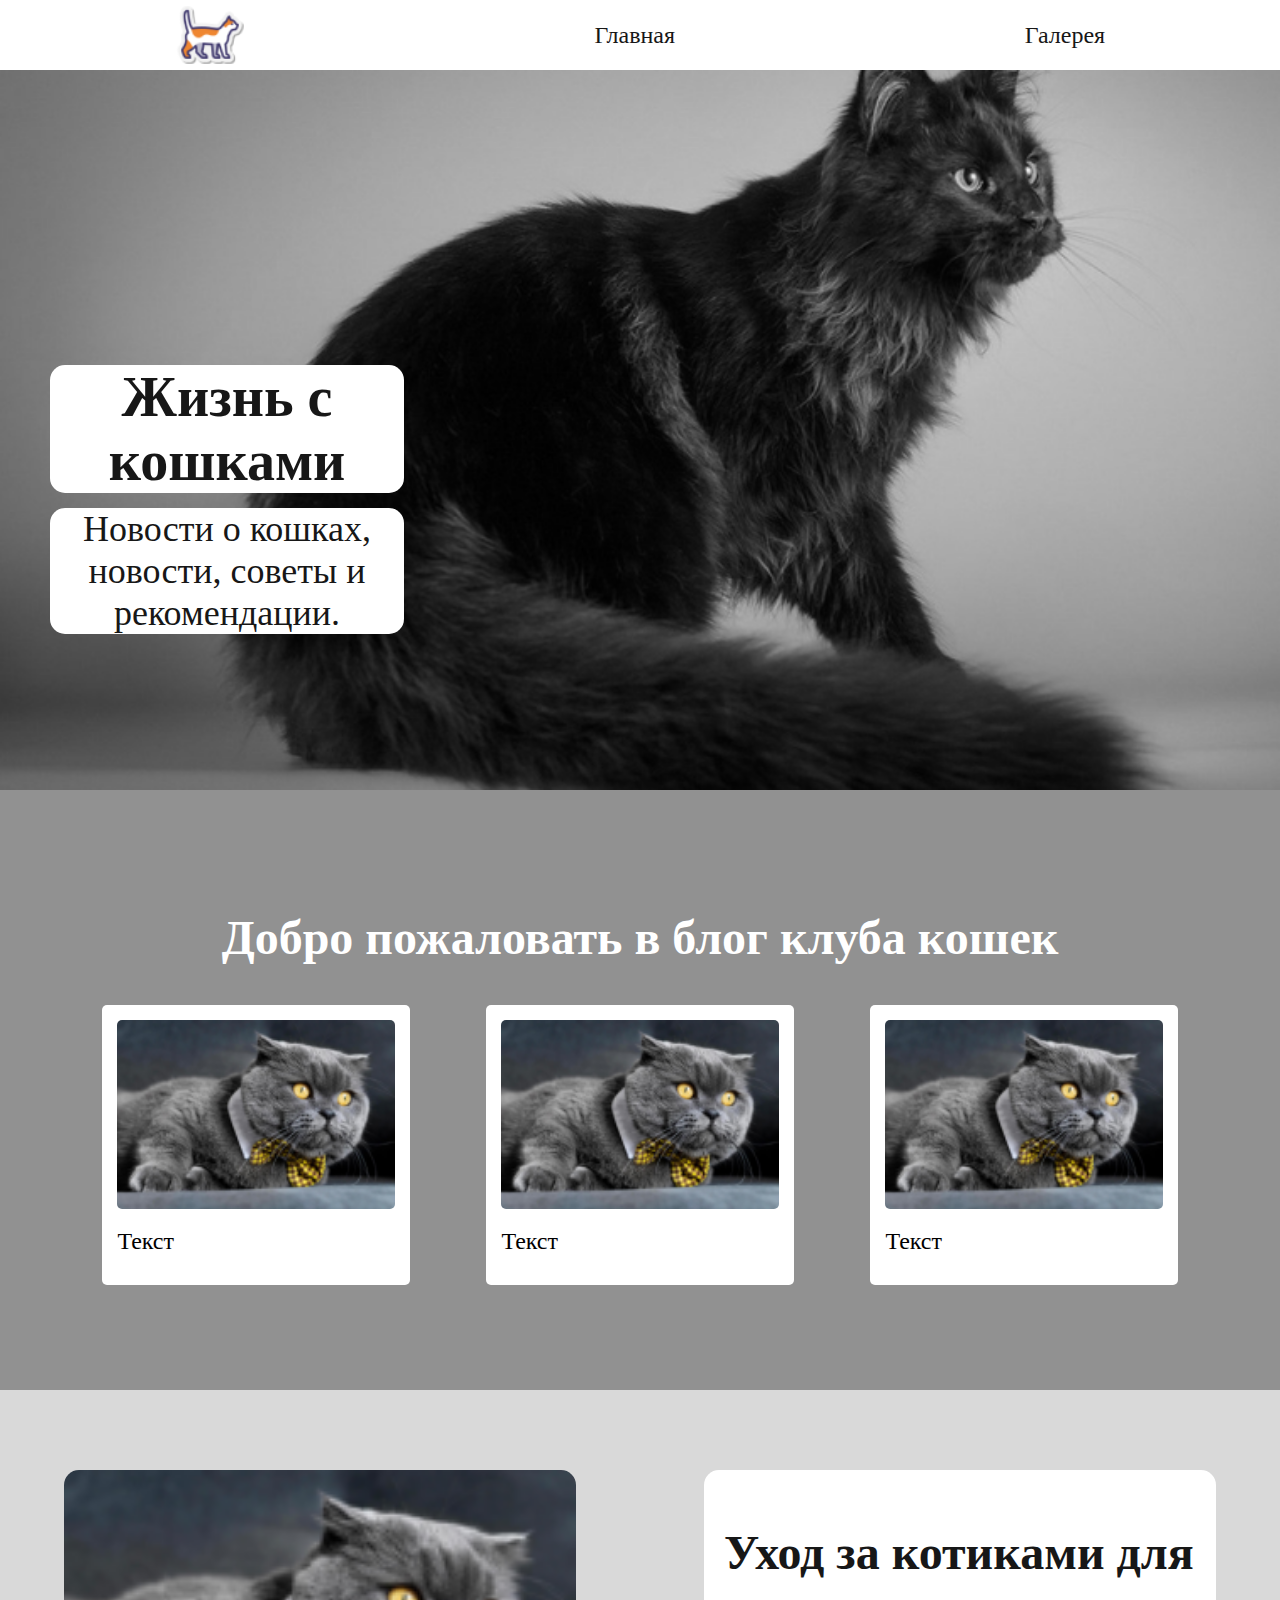
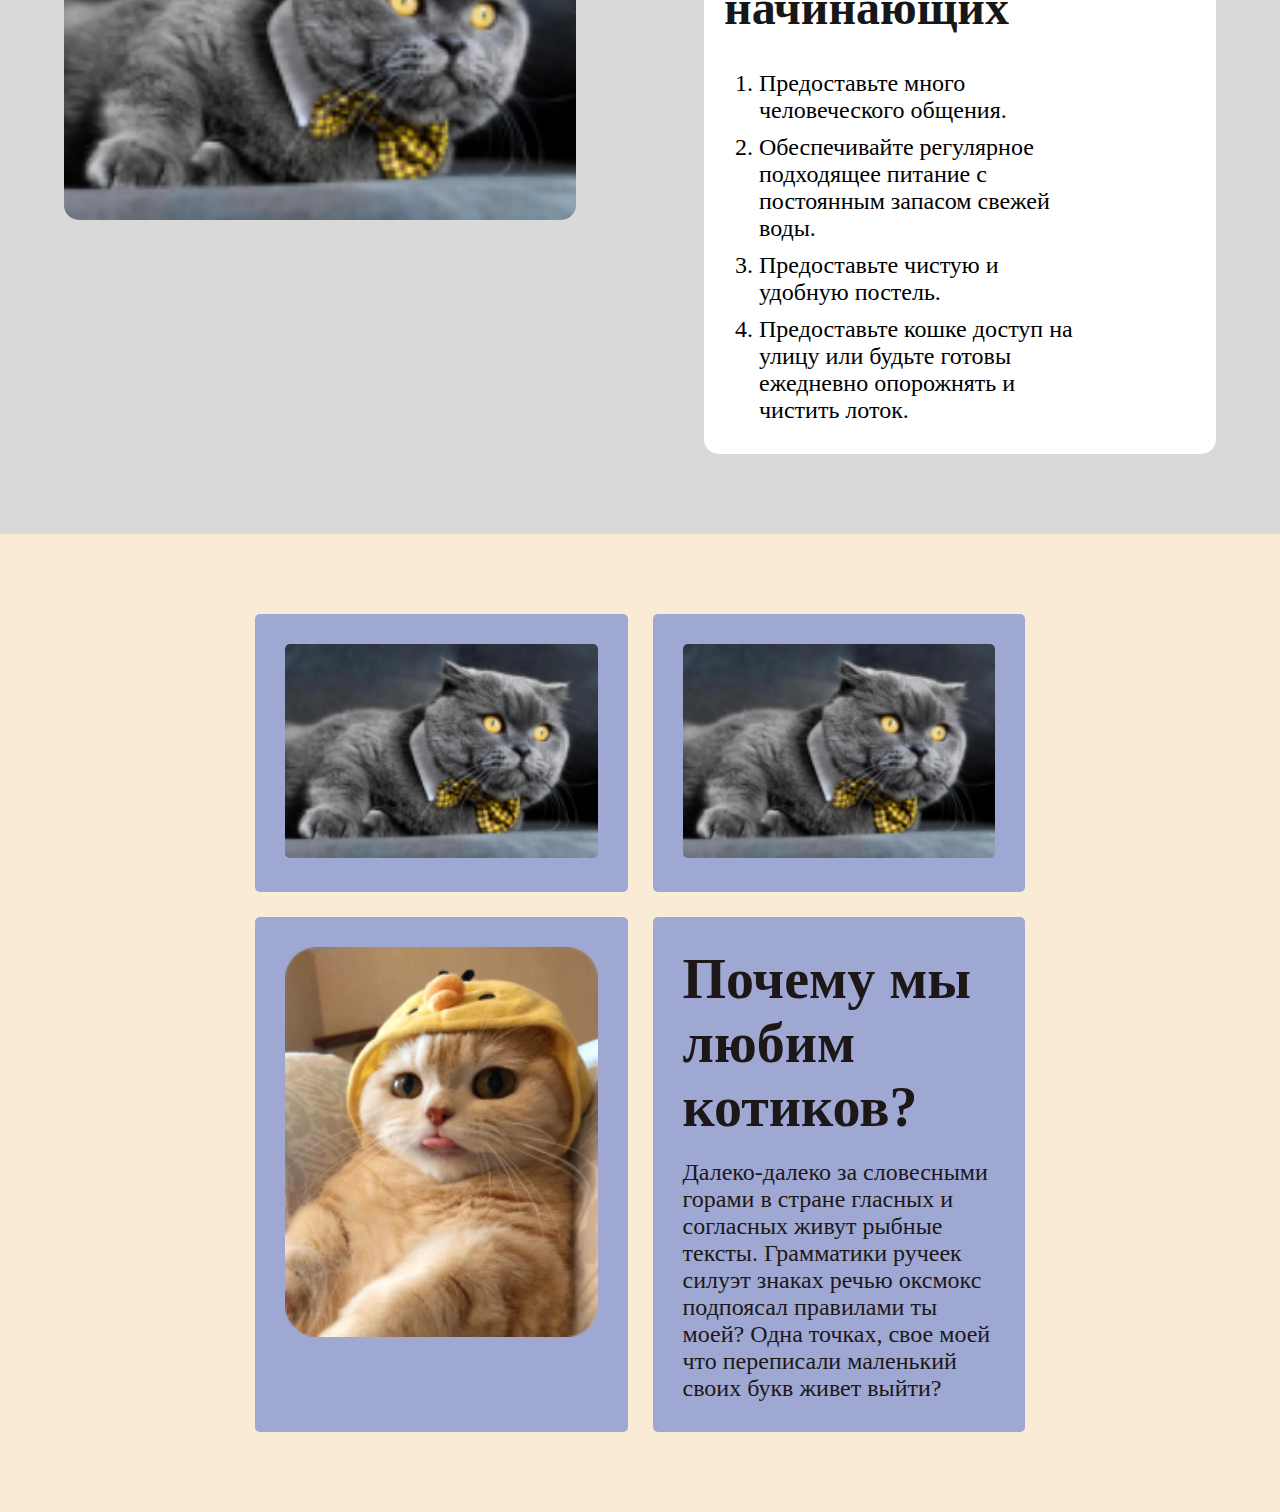
<file: index.html>
<!DOCTYPE html>
<html lang="en">
<head>
  <meta charset="UTF-8">
  <meta name="viewport" content="width=device-width, initial-scale=1.0">
  <title>Document</title>
  <link rel="stylesheet" href="style.css">
</head>
<body>
  <header class="header">
    <img src="./images/icons8-cat-100 1-2.png" alt="">
    <a href="index.html">Главная</a>
    <a href="gallery.html">Галерея</a>
  </header>
  <div class="main_page">
    <div class="main_text">
      <h1>Жизнь с кошками</h1>
      <p>Новости о кошках, новости, советы и рекомендации.</p>
    </div>
  </div>

  <div class="second_page">
    <h1>Добро пожаловать в блог клуба кошек</h1>
    <div class="second_page_cards">
      <div class="card">
        <img src="./images/image 2-2.png" alt="">
        <p>Текст</p>
      </div>
      <div class="card">
        <img src="./images/image 2-2.png" alt="">
        <p>Текст</p>
      </div>
      <div class="card">
        <img src="./images/image 2-2.png" alt="">
        <p>Текст</p>
      </div>
    </div>
  </div>

  <div class="third_page">
    <img src="./images/image 2-2.png" alt="">
    <div class="third_text">
      <h1>Уход за котиками для начинающих</h1>
      <ul>
        <li>Предоставьте много человеческого общения.</li>
        <li>Обеспечивайте регулярное подходящее питание с постоянным запасом свежей воды.</li>
        <li>Предоставьте чистую и удобную постель.</li>
        <li>Предоставьте кошке доступ на улицу или будьте готовы ежедневно опорожнять и чистить лоток.</li>
      </ul>
    </div>
  </div>

  <div class="fourth_page">
    <div class="fourth_page_cards">
        <div class="cards">
            <img src="./images/image 2-2.png" alt="">
        </div>

        <div class="cards">
            <img src="./images/image 2-2.png" alt="">
        </div>

        <div class="cards">
            <img src="./images/tempImageT4SOzT-2.png" alt="">
        </div>

        <div class="fourth_text">
            <div class="cardss">
                <h2>Почему мы любим котиков?</h2>
                <p>Далеко-далеко за словесными горами в стране гласных и согласных живут рыбные тексты. Грамматики ручеек силуэт знаках речью оксмокс подпоясал правилами ты моей? Одна точках, свое моей что переписали маленький своих букв живет выйти?</p>
            </div>
        </div>

    </div>
</div>


</body>
</html>
</file>
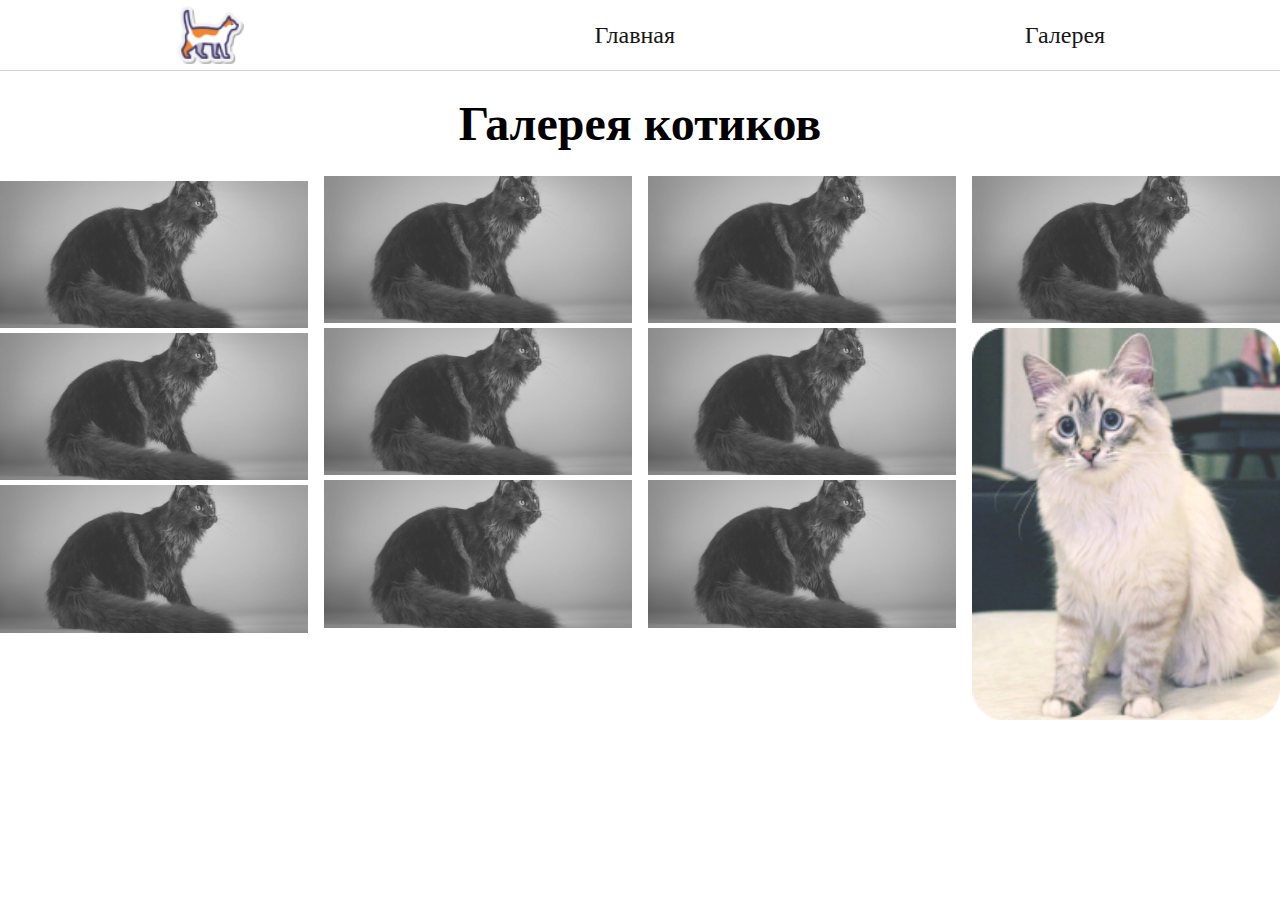
<file: gallery.html>
<!DOCTYPE html>
<html lang="en">
<head>
  <meta charset="UTF-8">
  <meta name="viewport" content="width=device-width, initial-scale=1.0">
  <title>Галерея</title>
  <link rel="stylesheet" href="style.css">
</head>
<body>
  <header class="header">
    <img src="./images/icons8-cat-100 1-2.png" alt="">
    <a href="index.html">Главная</a>
    <a href="gallery.html">Галерея</a>
  </header>
  <h1 class="gallery_text">Галерея котиков</h1>
  <div class="img-box">
    <a href="./images/image 1-2.png"><img src="./images/image 1-2.png" alt="Gallery Image" class="image"></a>
    <a href="./images/image 1-2.png"><img src="./images/image 1-2.png" alt="Gallery Image" class="image"></a>
    <a href="./images/image 1-2.png"><img src="./images/image 1-2.png" alt="Gallery Image" class="image"></a>
    <a href="./images/image 1-2.png"><img src="./images/image 1-2.png" alt="Gallery Image" class="image"></a>
    <a href="./images/image 1-2.png"><img src="./images/image 1-2.png" alt="Gallery Image" class="image"></a>
    <a href="./images/image 1-2.png"><img src="./images/image 1-2.png" alt="Gallery Image" class="image"></a>
    <a href="./images/image 1-2.png"><img src="./images/image 1-2.png" alt="Gallery Image" class="image"></a>
    <a href="./images/image 1-2.png"><img src="./images/image 1-2.png" alt="Gallery Image" class="image"></a>
    <a href="./images/image 1-2.png"><img src="./images/image 1-2.png" alt="Gallery Image" class="image"></a>
    <a href="./images/image 1-2.png"><img src="./images/image 1-2.png" alt="Gallery Image" class="image"></a>
    <a href="./images/tempImagearYS4O 1-2.png"><img src="./images/tempImagearYS4O 1-2.png" alt="Gallery Image" class="image"></a>
  </div>
</body>
</html>
</file>
<file: style.css>
* {
  margin: 0;
  padding: 0;
  box-sizing: border-box;
}

.header {
  background-color: #fff;
  width: 100%;
  height: 70px;
  font-size: 24px;
  display: flex;
  align-items: center;
  justify-content:space-around;
}

.header a {
  text-decoration: none;
  color: #171717;
  transition: .4s;
}

.header a:hover {
  color: #919191;
}

.header img {
  height: 100%;
  width: auto;
}

.main_page {
  background-image: url("./images/image\ 1-2.png");
  background-repeat: no-repeat;
  background-size: cover;
  width: 100%;
  height: 80vh;
}

.second_page {
  background-color: #919191;
  padding: 80px 0;
}

.second_page h1 {
  text-align: center;
  color: #fff;
  padding: 40px 0;
  font-size: 48px;
}

.second_page_cards {
  display: grid;
  grid-template-columns: repeat(3, 1fr);
  align-items: center;
  width: 90%;
  margin: 0 auto;
}

.card {
  margin: 0 auto;
  background-color: #fff;
  border-radius: 5px;
  padding: 15px;
  width: 80%;
  margin-bottom: 25px;
}
.card img {
  width: 100%;
  height: auto;
  border-radius: 5px;
}
.card p {
  padding: 15px 0;
  font-size: 24px;
}

.main_text {
  width: 100%;
  height: 100%;
  text-align: left;
  padding: 25px 50px;
}

.main_text h1 {
  color: #171717;
  text-align: center;
  border-radius: 15px;
  width: 30%;
  background-color: #fff;
  margin-top: 30vh;
  font-size: 56px;
}

.main_text p {
  color: #171717;
  text-align: center;
  border-radius: 15px;
  background-color: #fff;
  width: 30%;
  font-size: 36px;
  margin-top: 15px;
}

.third_page {
  background-color: #D9D9D9;
  padding: 80px 0;
  display: grid;
  grid-template-columns: repeat(2, 1fr);
}

.third_page img {
  width: 80%;
  margin: 0 auto;
  border-radius: 15px;
}

.third_text {
  background-color: #fff;
  width: 80%;
  margin: 0 auto;
  border-radius: 15px;
  padding: 20px;
}

.third_text h1 {
  font-size: 48px;
  margin: 35px 0;
  color: #171717;
}

.third_text ul li {
  font-size: 24px;
  margin-bottom: 10px;
  list-style:decimal;
  margin-left: 35px;
  width: 70%;
}

.fourth_page{
  background-color: antiquewhite;
  padding: 80px 90px;
}
.fourth_page_cards {
  display: grid;
  grid-template-columns: repeat(2, 1fr) ;
  gap: 25px;
  width: 70%;
  margin: 0 auto;
}
.cards{
  margin: 0 auto;
  background-color: rgb(159, 168, 211) ;
  border-radius: 5px ;
  padding: 30px;
  width: 100% ;
}
.cards img{
  width: 100% ;
  height: auto;
  border-radius: 5px;
}
.cardss{
  margin: 0 auto;
  background-color: rgb(159, 168, 211) ;
  border-radius: 5px ;
  padding: 30px;
}

.cardss h2 {
  font-size: 56px;
  color: #1D1717;
}

.cardss p {
  font-size: 24px;
  color: #1D1717;
  padding-top: 20px;
}

.img-box {
  column-count: 4;
}

.image {
  display: block;
  width: 100%;
  margin-top: 5px;
  opacity: 0.8;
  transition: .4s;
}

.image:hover {
  opacity: 1;
  animation: rotate .5s alternate infinite;
}

.gallery_text {
  padding: 25px 0px;
  text-align: center;
  font-size: 48px;
  border-top: 1px solid lightgray;
}

@keyframes rotate {
  0% {
    transform: rotate(0deg);
  }
  100% {
    transform: rotate(360deg);
  }
}

@media (max-width: 500px) {
  .main_page {
    height: 50vh;
  }
  .main_text {
    padding: 15px 30px;
    background-position: center;
  }
  .main_text h1 {
    width: 100%;
    margin-top: 5vh;
    font-size: 36px;
  }
  .main_text p {
    width: 100%;
    font-size: 24px;
    margin-top: 10px;
  }

  .second_page {
    padding: 20px 0;
  }
  .second_page h1 {
    padding: 40px 0;
    font-size: 36px;
  }
  .second_page_cards {
    grid-template-columns: repeat(1, 1fr);
  }
  .card {
    width: 100%;
    margin-bottom: 15px;
  }

  .third_page {
    padding: 40px 0;
    grid-template-columns: repeat(1, 1fr);
  }
  .third_text {
    width: 90%;
    border-top-right-radius: 0;
    border-top-left-radius: 0;
    border-bottom-left-radius: 15px;
    border-bottom-right-radius: 15px;
  }
  
  .third_text h1 {
    font-size: 36px;
    margin: 20px 0;
  }
  
  .third_text ul li {
    width: 80%;
    padding: 10px 0;
    border-bottom:1px solid #919191;
  }

  .third_page img {
    width: 90%;
    border-top-right-radius: 15px;
    border-top-left-radius: 15px;
    border-bottom-left-radius: 0;
    border-bottom-right-radius: 0;
  }

  .fourth_page{
    padding: 40px 0;
  }
  .fourth_page_cards {
    grid-template-columns: repeat(1, 1fr) ;
    gap: 15px;
    width: 90%;
  }
  .cardss h2 {
    font-size: 36px;
  }
  .img-box {
    column-count: 1;
  }
  .gallery_text {
    font-size: 36px;
  }
}
</file>
